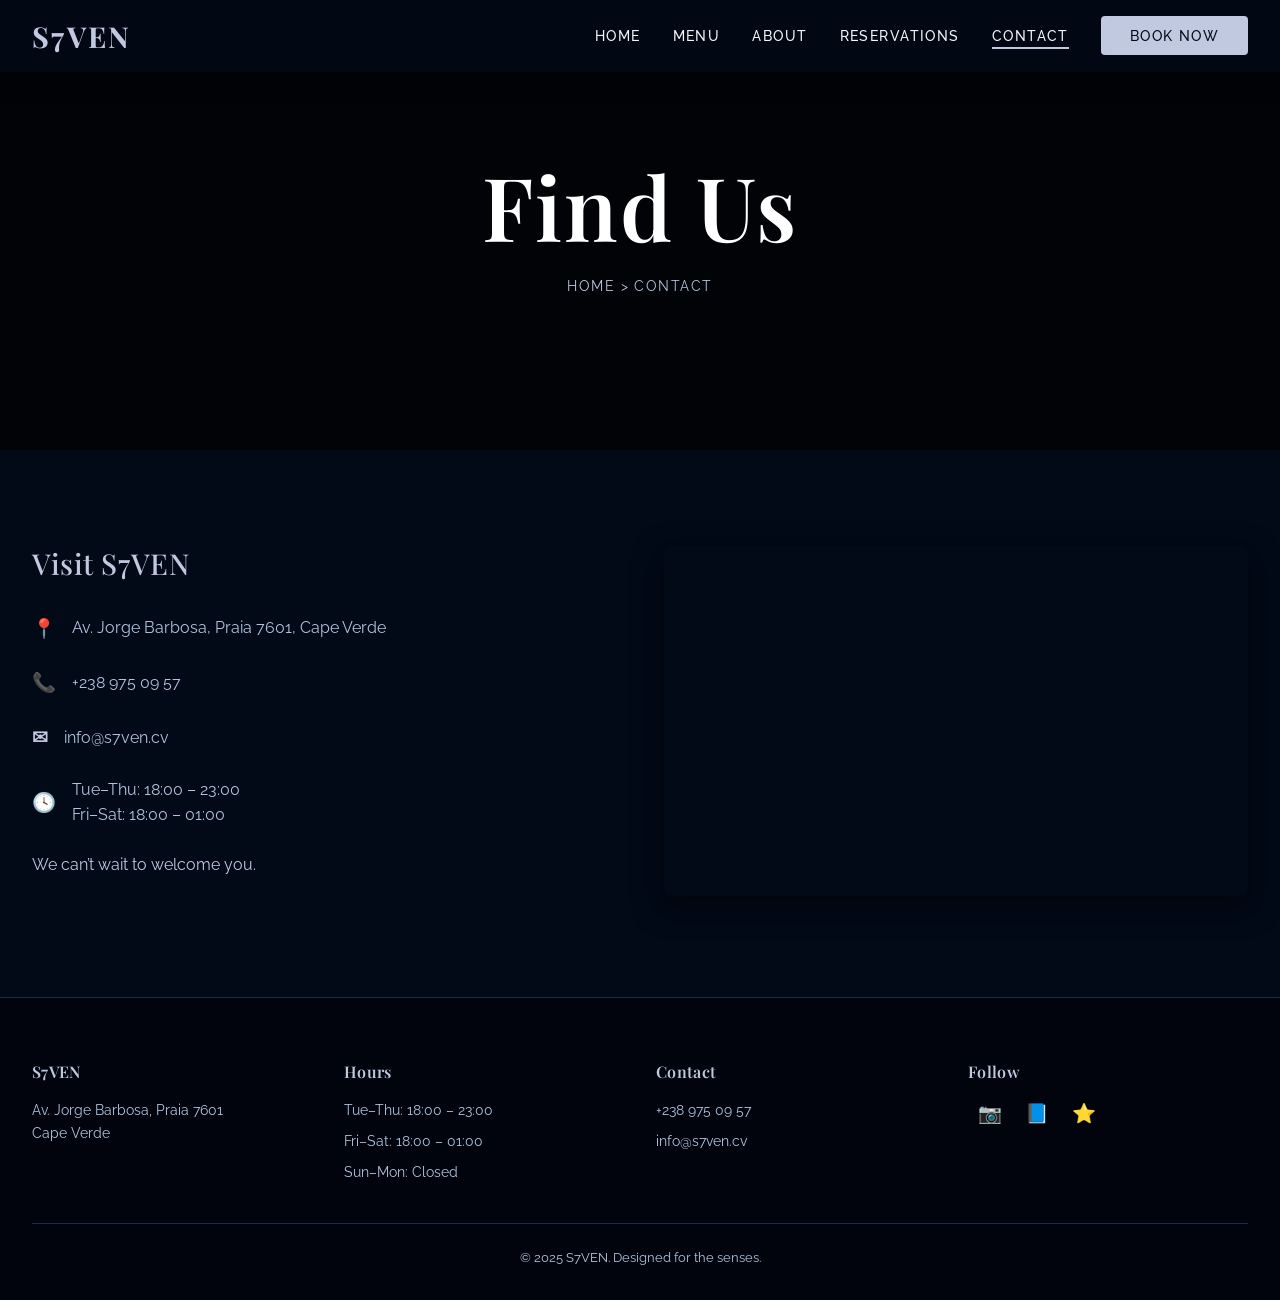
<file: contact.html>
<!DOCTYPE html>
<html lang="en">
<head>
  <meta charset="UTF-8">
  <meta name="viewport" content="width=device-width, initial-scale=1.0">
  <meta name="description" content="Contact S7VEN — find us on Av. Jorge Barbosa in Praia. Get directions, opening hours, and reach out.">
  <title>Contact | S7VEN</title>
  <link rel="stylesheet" href="style.css">
</head>
<body>

  <nav class="navbar">
    <a href="index.html" class="logo">S7VEN</a>
    <ul class="nav-links">
      <li><a href="index.html">Home</a></li>
      <li><a href="menu.html">Menu</a></li>
      <li><a href="about.html">About</a></li>
      <li><a href="reservation.html">Reservations</a></li>
      <li><a href="contact.html" class="active">Contact</a></li>
      <li><a href="reservation.html" class="nav-cta">Book Now</a></li>
    </ul>
    <button class="hamburger" aria-label="Menu">
      <span></span><span></span><span></span>
    </button>
  </nav>

  <section class="page-hero" style="background-image: url('https://images.unsplash.com/photo-1466978913421-dad2ebd01d17?w=1600&q=80');">
    <div class="page-hero-content reveal">
      <h1>Find Us</h1>
      <p class="breadcrumb"><a href="index.html">Home</a> &gt; <span>Contact</span></p>
    </div>
  </section>

  <section class="section">
    <div class="container">
      <div class="contact-grid reveal">
        <div class="contact-info">
          <h3>Visit S7VEN</h3>
          <p><span class="icon">&#128205;</span> Av. Jorge Barbosa, Praia 7601, Cape Verde</p>
          <p><span class="icon">&#128222;</span> +238 975 09 57</p>
          <p><span class="icon">&#9993;</span> info@s7ven.cv</p>
          <p><span class="icon">&#128339;</span> Tue–Thu: 18:00 – 23:00<br>Fri–Sat: 18:00 – 01:00</p>
          <p style="color: var(--accent);">We can’t wait to welcome you.</p>
        </div>
        <div class="map-embed">
          <iframe
            src="https://www.google.com/maps/embed?pb=!1m18!1m12!1m3!1d3874.4361744585!2d-23.514!3d14.917!2m3!1f0!2f0!3f0!3m2!1i1024!2i768!4f13.1!3m3!1m2!1s0x0%3A0x0!2zMTTCsDU1JzAxLjIiTiAyM8KwMzAnNTAuNCJX!5e0!3m2!1sen!2scv!4v1700000000000"
            allowfullscreen=""
            loading="lazy"
            referrerpolicy="no-referrer-when-downgrade"
            title="S7VEN Location">
          </iframe>
        </div>
      </div>
    </div>
  </section>

  <footer class="footer">
    <div class="footer-grid">
      <div class="footer-col">
        <h4>S7VEN</h4>
        <p>Av. Jorge Barbosa, Praia 7601<br>Cape Verde</p>
      </div>
      <div class="footer-col">
        <h4>Hours</h4>
        <p>Tue–Thu: 18:00 – 23:00</p>
        <p>Fri–Sat: 18:00 – 01:00</p>
        <p>Sun–Mon: Closed</p>
      </div>
      <div class="footer-col">
        <h4>Contact</h4>
        <p>+238 975 09 57</p>
        <p>info@s7ven.cv</p>
      </div>
      <div class="footer-col">
        <h4>Follow</h4>
        <div class="social-links">
          <a href="#" aria-label="Instagram">📷</a>
          <a href="#" aria-label="Facebook">📘</a>
          <a href="#" aria-label="TripAdvisor">⭐</a>
        </div>
      </div>
    </div>
    <div class="footer-bottom">
      <p>&copy; 2025 <span class="accent">S7VEN</span>. Designed for the senses.</p>
    </div>
  </footer>

  <script src="script.js" defer></script>
</body>
</html>
</file>
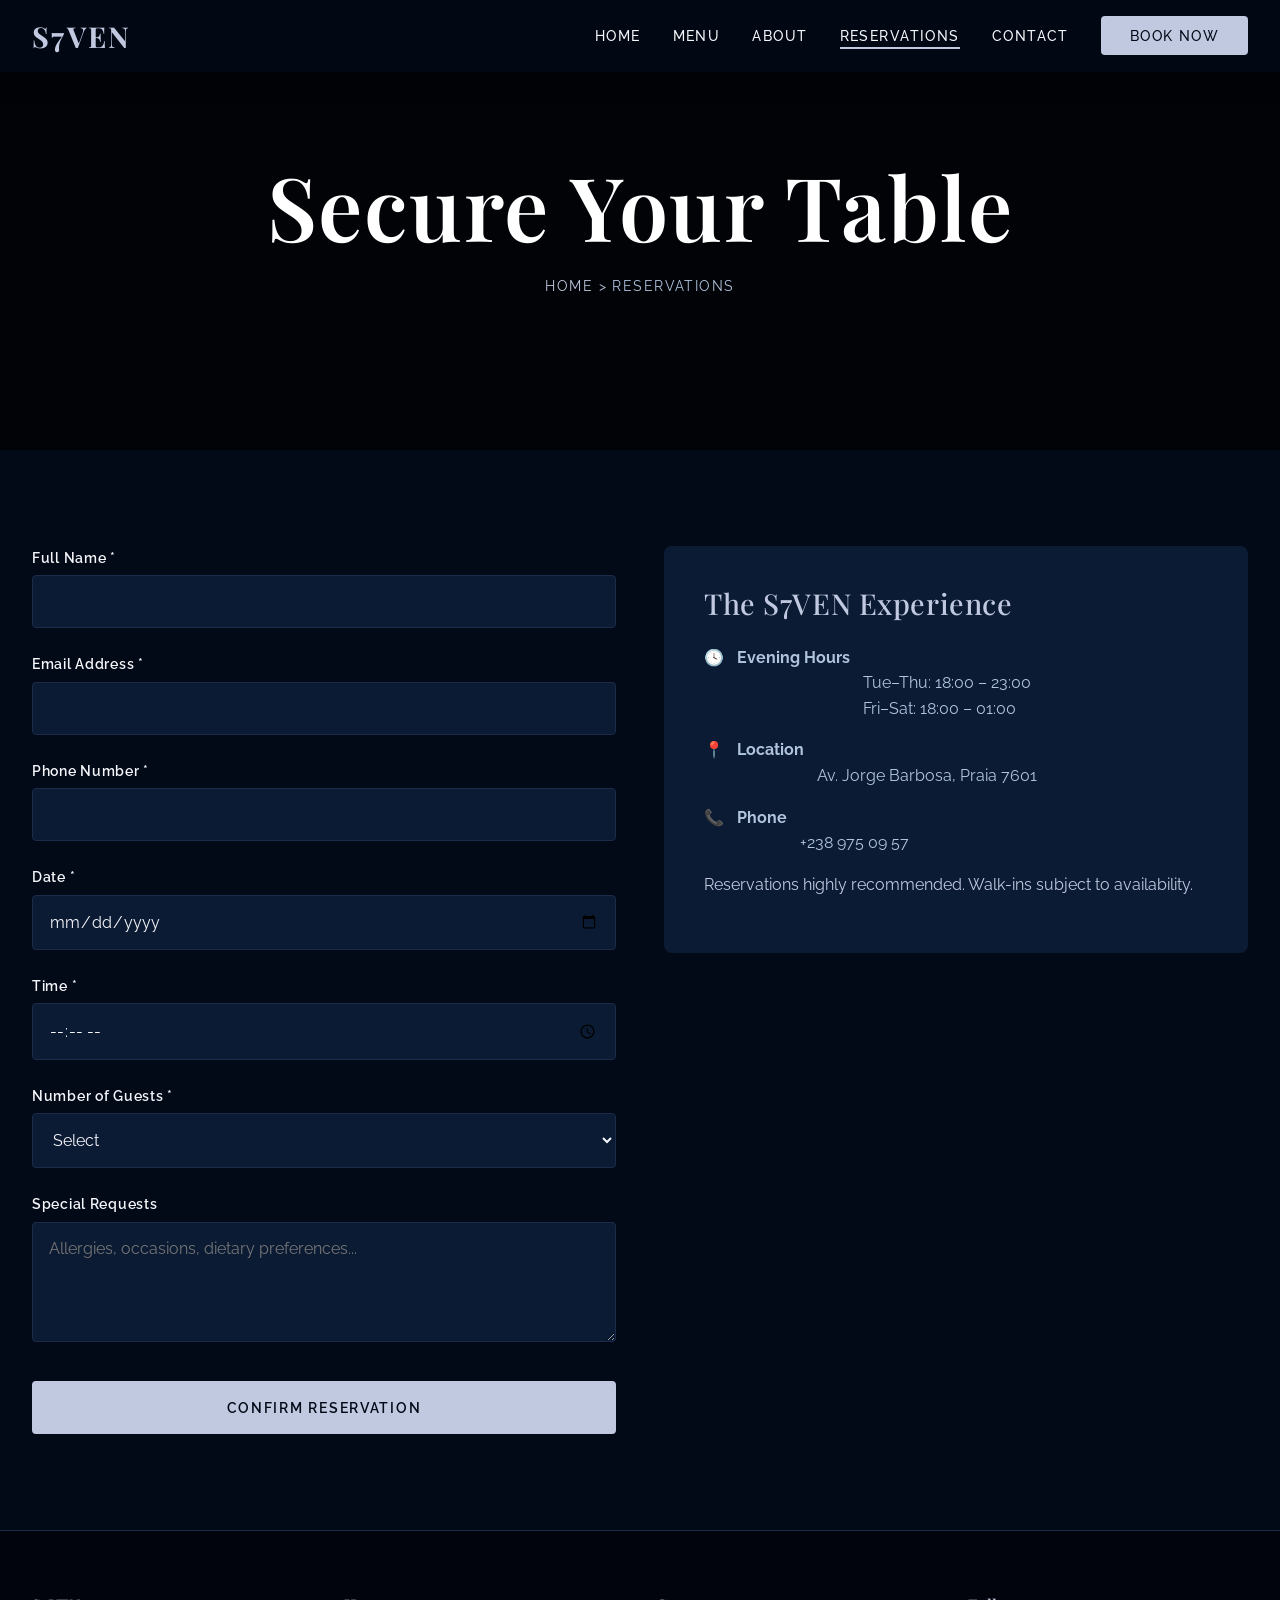
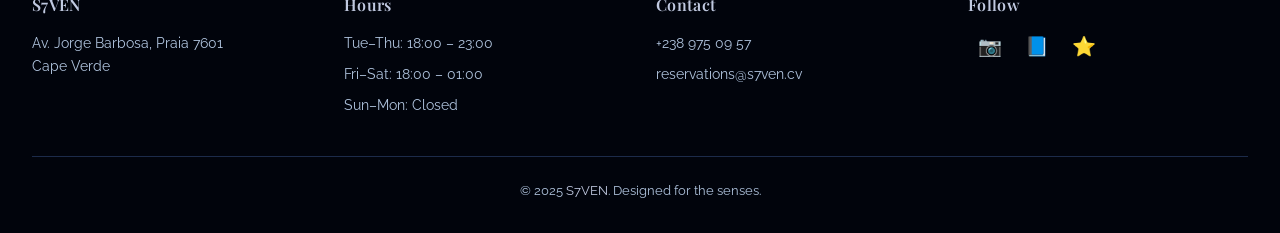
<file: reservation.html>
<!DOCTYPE html>
<html lang="en">
<head>
  <meta charset="UTF-8">
  <meta name="viewport" content="width=device-width, initial-scale=1.0">
  <meta name="description" content="Reserve your table at S7VEN in Praia, Cape Verde. Enjoy an evening of progressive cuisine and stunning design.">
  <title>Reservations | S7VEN</title>
  <link rel="stylesheet" href="style.css">
</head>
<body>

  <nav class="navbar">
    <a href="index.html" class="logo">S7VEN</a>
    <ul class="nav-links">
      <li><a href="index.html">Home</a></li>
      <li><a href="menu.html">Menu</a></li>
      <li><a href="about.html">About</a></li>
      <li><a href="reservation.html" class="active">Reservations</a></li>
      <li><a href="contact.html">Contact</a></li>
      <li><a href="reservation.html" class="nav-cta">Book Now</a></li>
    </ul>
    <button class="hamburger" aria-label="Menu">
      <span></span><span></span><span></span>
    </button>
  </nav>

  <section class="page-hero" style="background-image: url('https://images.unsplash.com/photo-1559339352-11d035aa65de?w=1600&q=80');">
    <div class="page-hero-content reveal">
      <h1>Secure Your Table</h1>
      <p class="breadcrumb"><a href="index.html">Home</a> &gt; <span>Reservations</span></p>
    </div>
  </section>

  <section class="section">
    <div class="container">
      <div class="reservation-layout reveal">

        <!-- Form with labels -->
        <div>
          <div id="reservationFormContainer">
            <form id="reservationForm" class="reservation-form" action="https://formspree.io/f/FORM_ID" method="POST">
              <div class="form-group">
                <label for="name">Full Name *</label>
                <input type="text" id="name" name="name" required>
              </div>
              <div class="form-group">
                <label for="email">Email Address *</label>
                <input type="email" id="email" name="email" required>
              </div>
              <div class="form-group">
                <label for="phone">Phone Number *</label>
                <input type="tel" id="phone" name="phone" required>
              </div>
              <div class="form-group">
                <label for="date">Date *</label>
                <input type="date" id="date" name="date" required>
              </div>
              <div class="form-group">
                <label for="time">Time *</label>
                <input type="time" id="time" name="time" required>
              </div>
              <div class="form-group">
                <label for="guests">Number of Guests *</label>
                <select id="guests" name="guests" required>
                  <option value="" disabled selected>Select</option>
                  <option value="1">1 Guest</option>
                  <option value="2">2 Guests</option>
                  <option value="3">3 Guests</option>
                  <option value="4">4 Guests</option>
                  <option value="5">5 Guests</option>
                  <option value="6">6 Guests</option>
                  <option value="7">7 Guests</option>
                  <option value="8+">8+ Guests</option>
                </select>
              </div>
              <div class="form-group">
                <label for="special">Special Requests</label>
                <textarea id="special" name="special-requests" placeholder="Allergies, occasions, dietary preferences..."></textarea>
              </div>
              <button type="submit" class="btn btn-primary">Confirm Reservation</button>
            </form>
          </div>

          <div id="confirmationMsg" class="confirmation-msg">
            <div class="check-icon">&#10003;</div>
            <h3>Booking Received!</h3>
            <p>We’ve reserved your request. Look out for a confirmation email shortly. We’re looking forward to hosting you at S7VEN.</p>
          </div>
        </div>

        <div class="reservation-info">
          <h3>The S7VEN Experience</h3>
          <p><span class="icon">&#128339;</span> <strong>Evening Hours</strong><br>Tue–Thu: 18:00 – 23:00<br>Fri–Sat: 18:00 – 01:00</p>
          <p><span class="icon">&#128205;</span> <strong>Location</strong><br>Av. Jorge Barbosa, Praia 7601</p>
          <p><span class="icon">&#128222;</span> <strong>Phone</strong><br>+238 975 09 57</p>
          <p style="color: var(--accent);">Reservations highly recommended. Walk‑ins subject to availability.</p>
        </div>
      </div>
    </div>
  </section>

  <footer class="footer">
    <div class="footer-grid">
      <div class="footer-col">
        <h4>S7VEN</h4>
        <p>Av. Jorge Barbosa, Praia 7601<br>Cape Verde</p>
      </div>
      <div class="footer-col">
        <h4>Hours</h4>
        <p>Tue–Thu: 18:00 – 23:00</p>
        <p>Fri–Sat: 18:00 – 01:00</p>
        <p>Sun–Mon: Closed</p>
      </div>
      <div class="footer-col">
        <h4>Contact</h4>
        <p>+238 975 09 57</p>
        <p>reservations@s7ven.cv</p>
      </div>
      <div class="footer-col">
        <h4>Follow</h4>
        <div class="social-links">
          <a href="#" aria-label="Instagram">📷</a>
          <a href="#" aria-label="Facebook">📘</a>
          <a href="#" aria-label="TripAdvisor">⭐</a>
        </div>
      </div>
    </div>
    <div class="footer-bottom">
      <p>&copy; 2025 <span class="accent">S7VEN</span>. Designed for the senses.</p>
    </div>
  </footer>

  <script src="script.js" defer></script>
</body>
</html>
</file>
<file: style.css>
/*=============================================
   S7VEN – PREMIUM RESTAURANT WEBSITE
   STYLE.CSS – Deep Navy + Platinum Accent
===============================================*/

/* Google Fonts: Playfair Display + Raleway */
@import url('https://fonts.googleapis.com/css2?family=Playfair+Display:wght@400;500;600;700&family=Raleway:wght@300;400;500;600&display=swap');

/* ---------- CUSTOM PROPERTIES ---------- */
:root {
  --font-heading: 'Playfair Display', serif;
  --font-body: 'Raleway', sans-serif;
  
  --bg-primary: #020917;      /* deepest navy */
  --bg-secondary: #060f24;
  --bg-card: #0c1b34;
  --text-primary: #f5f6fa;    /* soft white */
  --text-secondary: #b0c4de;
  --accent: #c0c9e0;          /* cool platinum */
  --accent-hover: #9da7c3;
  --border: #1c2b4a;
  
  --max-width: 1280px;
  --gap: clamp(1.5rem, 4vw, 3rem);
  --transition: 0.3s ease;
  --shadow: 0 10px 30px rgba(0,0,0,0.5);
}

/* ---------- RESET & BASE ---------- */
*,
*::before,
*::after {
  margin: 0;
  padding: 0;
  box-sizing: border-box;
}

html {
  scroll-behavior: smooth;
  font-size: 100%;
}

body {
  font-family: var(--font-body);
  background-color: var(--bg-primary);
  color: var(--text-primary);
  line-height: 1.6;
  overflow-x: hidden;
  -webkit-font-smoothing: antialiased;
}

img {
  max-width: 100%;
  height: auto;
  display: block;
}

a {
  text-decoration: none;
  color: inherit;
  transition: color var(--transition);
}

ul {
  list-style: none;
}

/* ---------- LOADER (only index.html) ---------- */
#loader {
  position: fixed;
  top: 0; left: 0;
  width: 100%;
  height: 100%;
  background-color: var(--bg-primary);
  display: flex;
  align-items: center;
  justify-content: center;
  z-index: 9999;
  transition: opacity 0.5s ease, visibility 0.5s ease;
}

#loader.hidden {
  opacity: 0;
  visibility: hidden;
}

.spinner {
  width: 50px;
  height: 50px;
  border: 3px solid var(--border);
  border-top-color: var(--accent);
  border-radius: 50%;
  animation: spin 0.8s linear infinite;
}

@keyframes spin {
  to { transform: rotate(360deg); }
}

/* ---------- TYPOGRAPHY ---------- */
h1, h2, h3, h4 {
  font-family: var(--font-heading);
  line-height: 1.2;
  font-weight: 600;
  letter-spacing: 0.02em;
}

h1 {
  font-size: clamp(3rem, 8vw, 5.5rem);
}

h2 {
  font-size: clamp(2.2rem, 5vw, 3.5rem);
  margin-bottom: 1.5rem;
}

h3 {
  font-size: clamp(1.2rem, 2.5vw, 1.8rem);
  font-weight: 500;
}

.section-label {
  text-transform: uppercase;
  letter-spacing: 0.15em;
  font-size: 0.85rem;
  color: var(--accent);
  font-weight: 500;
  margin-bottom: 0.8rem;
  display: inline-block;
}

/* ---------- NAVIGATION ---------- */
.navbar {
  position: fixed;
  top: 0; left: 0;
  width: 100%;
  z-index: 1000;
  padding: 1.2rem 2rem;
  display: flex;
  align-items: center;
  justify-content: space-between;
  transition: background var(--transition), padding var(--transition), box-shadow var(--transition);
  background: transparent;
  backdrop-filter: blur(5px);
}

.navbar.scrolled {
  background: rgba(2,9,23,0.9);
  padding: 0.8rem 2rem;
  box-shadow: 0 2px 20px rgba(0,0,0,0.5);
}

.logo {
  font-family: var(--font-heading);
  font-size: 1.8rem;
  font-weight: 700;
  color: var(--accent);
  letter-spacing: 0.08em;
}

.nav-links {
  display: flex;
  gap: 2rem;
  align-items: center;
}

.nav-links a {
  font-size: 0.9rem;
  text-transform: uppercase;
  letter-spacing: 0.1em;
  font-weight: 500;
  padding: 0.3rem 0;
  position: relative;
}

.nav-links a::after {
  content: '';
  position: absolute;
  bottom: 0; left: 0;
  width: 0;
  height: 2px;
  background: var(--accent);
  transition: width var(--transition);
}

.nav-links a:hover::after,
.nav-links a.active::after {
  width: 100%;
}

.nav-cta {
  background: var(--accent);
  color: var(--bg-primary) !important;
  padding: 0.7rem 1.8rem !important;
  border-radius: 4px;
  font-weight: 600;
  transition: background var(--transition);
}

.nav-cta:hover {
  background: var(--accent-hover);
}

.hamburger {
  display: none;
  flex-direction: column;
  gap: 5px;
  cursor: pointer;
  background: none;
  border: none;
  padding: 5px;
}

.hamburger span {
  width: 28px;
  height: 2px;
  background: var(--text-primary);
  transition: all var(--transition);
}

/* ---------- BUTTONS ---------- */
.btn {
  display: inline-block;
  padding: 1rem 2.2rem;
  font-family: var(--font-body);
  font-size: 0.9rem;
  font-weight: 600;
  text-transform: uppercase;
  letter-spacing: 0.12em;
  border-radius: 4px;
  transition: all var(--transition);
  cursor: pointer;
  border: 2px solid transparent;
}

.btn-primary {
  background: var(--accent);
  color: var(--bg-primary);
  border-color: var(--accent);
}

.btn-primary:hover {
  background: var(--accent-hover);
  border-color: var(--accent-hover);
}

.btn-outline {
  background: transparent;
  border-color: var(--accent);
  color: var(--accent);
}

.btn-outline:hover {
  background: var(--accent);
  color: var(--bg-primary);
}

/* ---------- REVEAL ANIMATION ---------- */
.reveal {
  opacity: 0;
  transform: translateY(40px);
  transition: opacity 0.8s ease, transform 0.8s ease;
}

.reveal.visible {
  opacity: 1;
  transform: translateY(0);
}

/* ---------- HERO SECTION + FLOATING PARTICLES ---------- */
.hero {
  height: 100vh;
  min-height: 650px;
  background: linear-gradient(rgba(2,9,23,0.5), rgba(2,9,23,0.8)), 
              url('https://images.unsplash.com/photo-1414235077428-338989a2e8c0?w=1600&q=80') center/cover no-repeat;
  position: relative;
  display: flex;
  align-items: center;
  justify-content: center;
  text-align: center;
  overflow: hidden;
}

.hero-overlay {
  position: absolute;
  top: 0; left: 0;
  width: 100%; height: 100%;
  background: rgba(0,0,0,0.55);
  z-index: 1;
}

/* Floating particles – pure CSS */
.particle {
  position: absolute;
  background: var(--accent);
  border-radius: 50%;
  opacity: 0;
  animation: floatUp 12s infinite ease-in-out;
  pointer-events: none;
  z-index: 0;
}

/* Particle sizes, left positions & delays via custom properties */
.particle:nth-child(1)  { width: 6px; height: 6px; left: 10%; animation-delay: 0s; animation-duration: 10s; }
.particle:nth-child(2)  { width: 4px; height: 4px; left: 25%; animation-delay: 1.5s; animation-duration: 14s; }
.particle:nth-child(3)  { width: 8px; height: 8px; left: 40%; animation-delay: 0.5s; animation-duration: 11s; }
.particle:nth-child(4)  { width: 5px; height: 5px; left: 55%; animation-delay: 2s; animation-duration: 13s; }
.particle:nth-child(5)  { width: 7px; height: 7px; left: 70%; animation-delay: 1s; animation-duration: 15s; }
.particle:nth-child(6)  { width: 3px; height: 3px; left: 80%; animation-delay: 3s; animation-duration: 9s; }
.particle:nth-child(7)  { width: 6px; height: 6px; left: 15%; animation-delay: 2.5s; animation-duration: 12s; }
.particle:nth-child(8)  { width: 5px; height: 5px; left: 45%; animation-delay: 0.8s; animation-duration: 10s; }
.particle:nth-child(9)  { width: 4px; height: 4px; left: 65%; animation-delay: 1.2s; animation-duration: 16s; }
.particle:nth-child(10) { width: 7px; height: 7px; left: 85%; animation-delay: 2.2s; animation-duration: 11s; }
.particle:nth-child(11) { width: 5px; height: 5px; left: 32%; animation-delay: 0.3s; animation-duration: 14s; }
.particle:nth-child(12) { width: 6px; height: 6px; left: 52%; animation-delay: 1.8s; animation-duration: 13s; }
.particle:nth-child(13) { width: 3px; height: 3px; left: 75%; animation-delay: 2.8s; animation-duration: 12s; }
.particle:nth-child(14) { width: 8px; height: 8px; left: 90%; animation-delay: 0.7s; animation-duration: 10s; }
.particle:nth-child(15) { width: 4px; height: 4px; left: 20%; animation-delay: 1.4s; animation-duration: 15s; }

@keyframes floatUp {
  0% {
    transform: translateY(0) scale(1);
    opacity: 0;
  }
  10% {
    opacity: 0.6;
  }
  50% {
    transform: translateY(-100px) scale(1.2);
    opacity: 0.8;
  }
  90% {
    opacity: 0.2;
  }
  100% {
    transform: translateY(-200px) scale(0.8);
    opacity: 0;
  }
}

.hero-content {
  position: relative;
  z-index: 2;
  max-width: 900px;
  padding: 0 2rem;
}

.hero-label {
  text-transform: uppercase;
  letter-spacing: 0.2em;
  font-size: 0.9rem;
  color: var(--accent);
  margin-bottom: 1rem;
}

.hero-title {
  color: #fff;
  margin-bottom: 1.5rem;
  text-shadow: 0 2px 15px rgba(0,0,0,0.5);
}

.hero-subtitle {
  font-size: 1.1rem;
  max-width: 600px;
  margin: 0 auto 2.5rem;
  color: var(--text-secondary);
}

.hero-buttons {
  display: flex;
  gap: 1.2rem;
  justify-content: center;
  flex-wrap: wrap;
}

/* ---------- SECTIONS ---------- */
.section {
  padding: 6rem 2rem;
}

.container {
  max-width: var(--max-width);
  margin: 0 auto;
}

.section-header {
  text-align: center;
  margin-bottom: 4rem;
}

/* About teaser */
.about-teaser .about-grid {
  display: grid;
  grid-template-columns: 1fr 1fr;
  gap: var(--gap);
  align-items: center;
}

.about-text .section-label {
  display: block;
}

.about-text p {
  color: var(--text-secondary);
  margin-bottom: 1.2rem;
  font-size: 1.05rem;
}

.about-image img {
  border-radius: 8px;
  box-shadow: var(--shadow);
  object-fit: cover;
  width: 100%;
  height: 100%;
  min-height: 400px;
}

/* Featured menu */
.menu-grid {
  display: grid;
  grid-template-columns: repeat(auto-fit, minmax(280px, 1fr));
  gap: 2rem;
}

.menu-card {
  background: var(--bg-card);
  border-radius: 8px;
  overflow: hidden;
  box-shadow: var(--shadow);
  transition: transform var(--transition);
}

.menu-card:hover {
  transform: translateY(-8px);
}

.menu-card img {
  width: 100%;
  height: 220px;
  object-fit: cover;
}

.menu-card-content {
  padding: 1.5rem;
}

.menu-card h4 {
  font-family: var(--font-heading);
  font-size: 1.4rem;
  margin-bottom: 0.5rem;
}

.menu-card p {
  color: var(--text-secondary);
  font-size: 0.9rem;
  margin-bottom: 0.8rem;
}

.price {
  color: var(--accent);
  font-weight: 600;
  font-size: 1.2rem;
}

/* Gallery */
.gallery-grid {
  display: grid;
  grid-template-columns: repeat(auto-fit, minmax(250px, 1fr));
  gap: 1rem;
}

.gallery-grid img {
  width: 100%;
  height: 300px;
  object-fit: cover;
  border-radius: 6px;
  transition: transform var(--transition);
}

.gallery-grid img:hover {
  transform: scale(1.03);
}

/* Testimonials */
.testimonial-cards {
  display: grid;
  grid-template-columns: repeat(auto-fit, minmax(300px, 1fr));
  gap: 2rem;
}

.testimonial-card {
  background: var(--bg-card);
  padding: 2.5rem;
  border-radius: 8px;
  box-shadow: var(--shadow);
  border-left: 4px solid var(--accent);
}

.testimonial-card .quote {
  font-style: italic;
  color: var(--text-secondary);
  margin-bottom: 1.5rem;
  font-size: 1.05rem;
}

.testimonial-card .author {
  font-weight: 600;
  color: var(--accent);
  font-style: normal;
}

/* Reservation CTA */
.reservation-cta {
  text-align: center;
  background: var(--bg-secondary);
  border-top: 1px solid var(--border);
  border-bottom: 1px solid var(--border);
}

.reservation-cta p {
  max-width: 700px;
  margin: 0 auto 2rem;
  color: var(--text-secondary);
  font-size: 1.1rem;
}

/* ---------- FOOTER ---------- */
.footer {
  background: #01040c;
  padding: 4rem 2rem 2rem;
  text-align: center;
  border-top: 1px solid var(--border);
}

.footer-grid {
  display: flex;
  justify-content: space-between;
  flex-wrap: wrap;
  gap: 2rem;
  max-width: var(--max-width);
  margin: 0 auto 2rem;
  text-align: left;
}

.footer-col {
  flex: 1;
  min-width: 200px;
}

.footer-col h4 {
  color: var(--accent);
  margin-bottom: 1rem;
}

.footer-col p, .footer-col a {
  color: var(--text-secondary);
  font-size: 0.9rem;
  display: block;
  margin-bottom: 0.5rem;
}

.footer-col a:hover {
  color: var(--accent);
}

.social-links a {
  display: inline-block;
  margin: 0 0.6rem;
  font-size: 1.2rem;
}

.footer-bottom {
  color: var(--text-secondary);
  font-size: 0.8rem;
  border-top: 1px solid var(--border);
  padding-top: 1.5rem;
  margin-top: 2rem;
}

.footer-bottom .accent {
  color: var(--accent);
}

/* ---------- INNER PAGES ---------- */
.page-hero {
  height: 50vh;
  min-height: 350px;
  position: relative;
  display: flex;
  align-items: center;
  justify-content: center;
  text-align: center;
  background-size: cover;
  background-position: center;
}

.page-hero::before {
  content: '';
  position: absolute;
  top: 0; left: 0;
  width: 100%; height: 100%;
  background: rgba(0,0,0,0.7);
}

.page-hero-content {
  position: relative;
  z-index: 2;
}

.page-hero-content h1 {
  color: #fff;
}

.breadcrumb {
  color: var(--accent);
  font-size: 0.9rem;
  text-transform: uppercase;
  letter-spacing: 0.1em;
  margin-top: 1rem;
}

.breadcrumb a {
  color: var(--accent);
}

.breadcrumb span {
  color: var(--text-secondary);
}

/* Menu page specific */
.menu-category {
  margin-top: 3rem;
}

.menu-category-title {
  font-family: var(--font-heading);
  font-size: 2rem;
  color: var(--accent);
  border-bottom: 2px solid var(--accent);
  padding-bottom: 0.5rem;
  margin-bottom: 2rem;
  display: inline-block;
}

/* About page */
.team-grid {
  display: grid;
  grid-template-columns: repeat(auto-fit, minmax(250px, 1fr));
  gap: 2rem;
  margin-top: 3rem;
}

.team-card {
  text-align: center;
  background: var(--bg-card);
  padding: 2rem;
  border-radius: 8px;
  box-shadow: var(--shadow);
}

.team-card img {
  width: 180px;
  height: 180px;
  border-radius: 50%;
  object-fit: cover;
  margin: 0 auto 1rem;
  border: 3px solid var(--accent);
}

.team-card h4 {
  font-size: 1.4rem;
  margin-bottom: 0.3rem;
}

.team-card .role {
  color: var(--accent);
  font-size: 0.85rem;
  text-transform: uppercase;
  letter-spacing: 0.1em;
}

/* Reservation page — labeled fields */
.reservation-layout {
  display: grid;
  grid-template-columns: 1fr 1fr;
  gap: 3rem;
}

.form-group {
  margin-bottom: 1.5rem;
}

.form-group label {
  display: block;
  font-weight: 600;
  font-size: 0.9rem;
  margin-bottom: 0.4rem;
  color: var(--text-primary);
  letter-spacing: 0.05em;
}

.reservation-form input,
.reservation-form textarea,
.reservation-form select {
  width: 100%;
  padding: 1rem;
  background: var(--bg-card);
  border: 1px solid var(--border);
  color: var(--text-primary);
  font-family: var(--font-body);
  font-size: 1rem;
  border-radius: 4px;
  transition: border-color var(--transition);
}

.reservation-form input:focus,
.reservation-form textarea:focus,
.reservation-form select:focus {
  border-color: var(--accent);
  outline: none;
}

.reservation-form textarea {
  min-height: 120px;
  resize: vertical;
}

.reservation-form button {
  width: 100%;
  margin-top: 0.5rem;
}

.reservation-info {
  background: var(--bg-card);
  padding: 2.5rem;
  border-radius: 8px;
  height: fit-content;
}

.reservation-info h3 {
  margin-bottom: 1.5rem;
  color: var(--accent);
}

.reservation-info p {
  color: var(--text-secondary);
  margin-bottom: 1rem;
  display: flex;
  align-items: flex-start;
  gap: 0.8rem;
}

.reservation-info .icon {
  color: var(--accent);
  font-weight: 700;
}

/* Confirmation message */
.confirmation-msg {
  display: none;
  background: var(--bg-card);
  padding: 3rem;
  text-align: center;
  border-radius: 8px;
  border: 2px solid var(--accent);
}

.confirmation-msg .check-icon {
  font-size: 3rem;
  color: var(--accent);
  margin-bottom: 1rem;
}

.confirmation-msg h3 {
  color: var(--accent);
  margin-bottom: 1rem;
}

.confirmation-msg p {
  color: var(--text-secondary);
}

/* Contact page */
.contact-grid {
  display: grid;
  grid-template-columns: 1fr 1fr;
  gap: 3rem;
}

.contact-info h3 {
  margin-bottom: 2rem;
  color: var(--accent);
}

.contact-info p {
  margin-bottom: 1.5rem;
  display: flex;
  align-items: center;
  gap: 1rem;
  color: var(--text-secondary);
}

.contact-info .icon {
  color: var(--accent);
  font-weight: 700;
  font-size: 1.2rem;
}

.map-embed {
  border-radius: 8px;
  overflow: hidden;
  box-shadow: var(--shadow);
  height: 350px;
}

.map-embed iframe {
  width: 100%;
  height: 100%;
  border: none;
}

/* ---------- RESPONSIVE ---------- */
@media (max-width: 768px) {
  .hamburger {
    display: flex;
    z-index: 1001;
  }
  
  .nav-links {
    position: fixed;
    top: 0; right: -100%;
    width: 75%;
    height: 100vh;
    background: var(--bg-primary);
    flex-direction: column;
    justify-content: center;
    padding: 2rem;
    transition: right 0.4s ease;
    box-shadow: -5px 0 20px rgba(0,0,0,0.5);
  }
  
  .nav-links.active {
    right: 0;
  }
  
  .about-grid,
  .reservation-layout,
  .contact-grid {
    grid-template-columns: 1fr;
  }
  
  .hero-title {
    font-size: clamp(2.2rem, 6vw, 3.5rem);
  }
  
  .section {
    padding: 4rem 1.5rem;
  }
  
  .particle { display: none; } /* hide particles on mobile for performance */
}

@media (max-width: 480px) {
  .hero-buttons {
    flex-direction: column;
    align-items: center;
  }
  
  .hero-buttons .btn {
    width: 100%;
    text-align: center;
  }
  
  .footer-grid {
    flex-direction: column;
    text-align: center;
  }
  }
</file>
